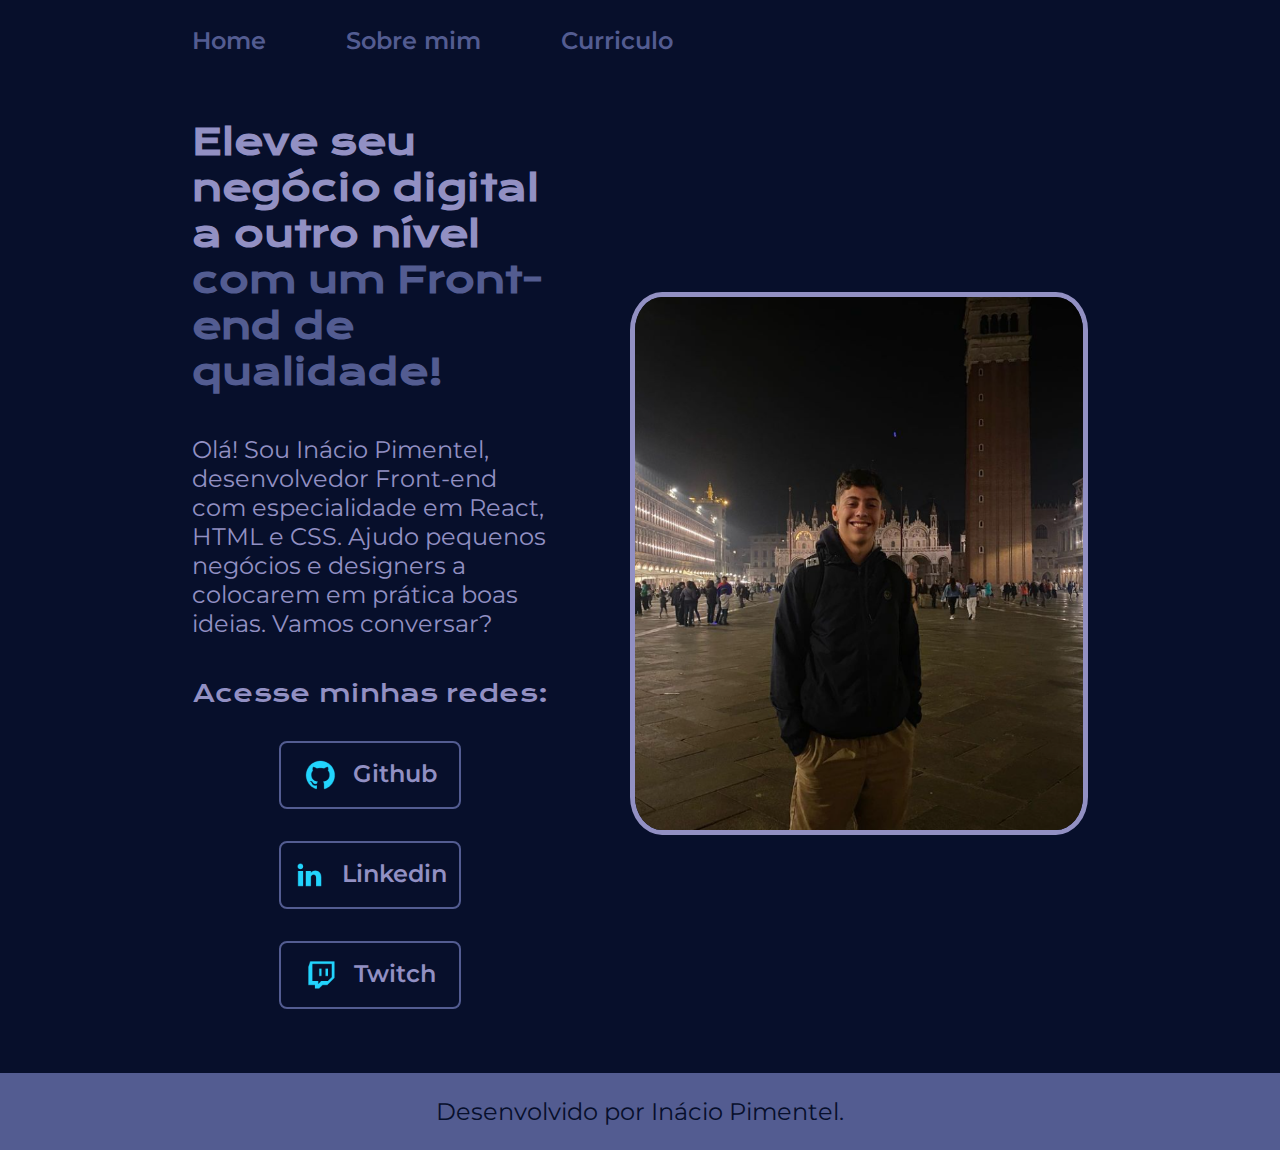
<file: index.html>
<!DOCTYPE html>
<html lang="pt-br">
<head>
    <meta http-equiv="X-UA-Compatible" content="ie=edge">
    <meta charset="UTF-8">
    <meta name="viewport" content="width=device-width, initial-scale=1.0">
    <title>Portfolio de Inácio</title>
    <link rel="stylesheet" href="./styles/style.css">
</head>
<body>
    <header class="cabecalho">
        <nav class="cabecalho__menu">
            <a class="cabecalho__menu__link" href="index.html">Home</a>
            <a class="cabecalho__menu__link" href="about.html">Sobre mim</a>
            <a class="cabecalho__menu__link" href="curriculo.html">Curriculo</a>
        </nav>
    </header>
    <main class="apresentacao">
        <section class="apresentacao__conteudo">
            <h1 class="apresentacao__conteudo__titulo">Eleve seu negócio digital a outro nível <strong class="titulo-destaque">com um Front-end de qualidade!</strong></h1>
            <p class="apresentacao__conteudo__texto">Olá! Sou Inácio Pimentel, desenvolvedor Front-end com especialidade em React, HTML e CSS. Ajudo pequenos negócios e designers a colocarem em prática boas ideias. Vamos conversar?</p>
            <div class="apresentacao__links">
                <h2 class="apresentacao__links__subtitulo">Acesse minhas redes:</h2>
                <a class="apresentacao__links__navegacao" href="https://github.com/inafrick">
                    <img src="/assets/github.png">
                    Github
                </a>
                <a class="apresentacao__links__navegacao" href="https://linkedin.com/in/in%C3%A1cio-frick-pimentel-67b574270/?originalSubdomain=br">
                    <img src="/assets/linkedin.png">
                    Linkedin
                </a>
                <a class="apresentacao__links__navegacao" href="https://twitch.tv/inaciopimentel">
                    <img src="/assets/twitch.png">
                    Twitch
                </a>
            </div>
        </section>
        <img class="apresentacao__imagem" src="/assets/inacio.png" alt="Foto do Inácio em viagem para Veneza">
    </main>
    <footer class="rodape">
        <p>Desenvolvido por Inácio Pimentel.</p>
    </footer>
</body>
</html>
</file>
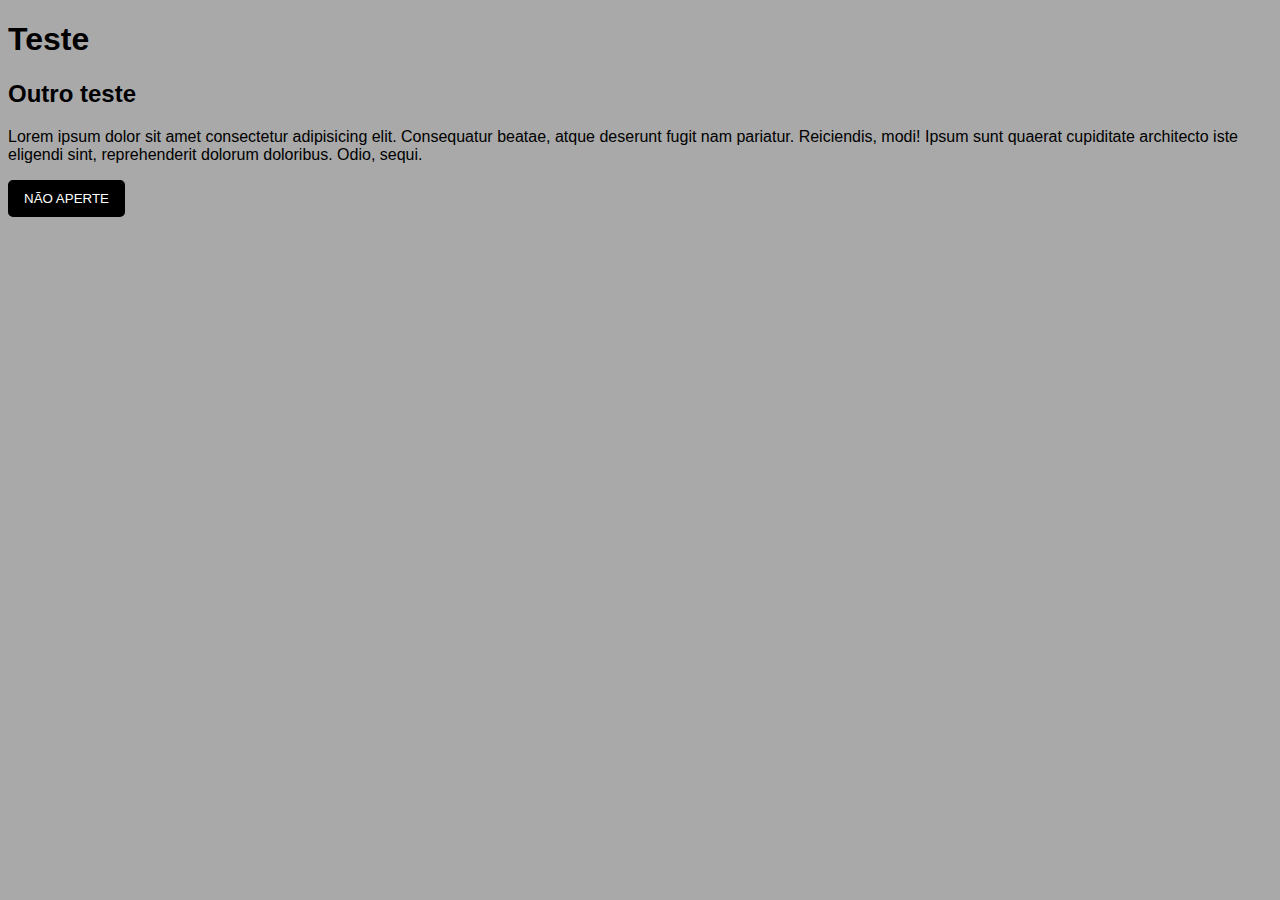
<file: maos na massa/curso1/aula 4/index.html>
<!DOCTYPE html>
<html lang="pt-br">
<head>
    <meta charset="UTF-8">
    <meta name="viewport" content="width=device-width, initial-scale=1.0">
    <meta http-equiv="X-UA-Compatible" content="ie=edge">
    <link rel="stylesheet" href="style_minimalist.css">
    <title>Mao na massa</title>
</head>
<header></header>
<body>
    <h1>Teste</h1>
    <h2>Outro teste</h2>
    <p>Lorem ipsum dolor sit amet consectetur adipisicing elit. Consequatur beatae, atque deserunt fugit nam pariatur. Reiciendis, modi! Ipsum sunt quaerat cupiditate architecto iste eligendi sint, reprehenderit dolorum doloribus. Odio, sequi.</p>
    <button><a href="https://www.reddit.com/media?url=https%3A%2F%2Fexternal-preview.redd.it%2FxcgBBRmim7G70gJGFGynbV-zlQITtRmKJxrYkhw74pQ.jpg%3Fauto%3Dwebp%26s%3D789bc53f76eca89d3dd5f08566b85f24e2456c2d&rdt=58561">NÃO APERTE</a></button>
</body>
<footer></footer>
</html>
</file>
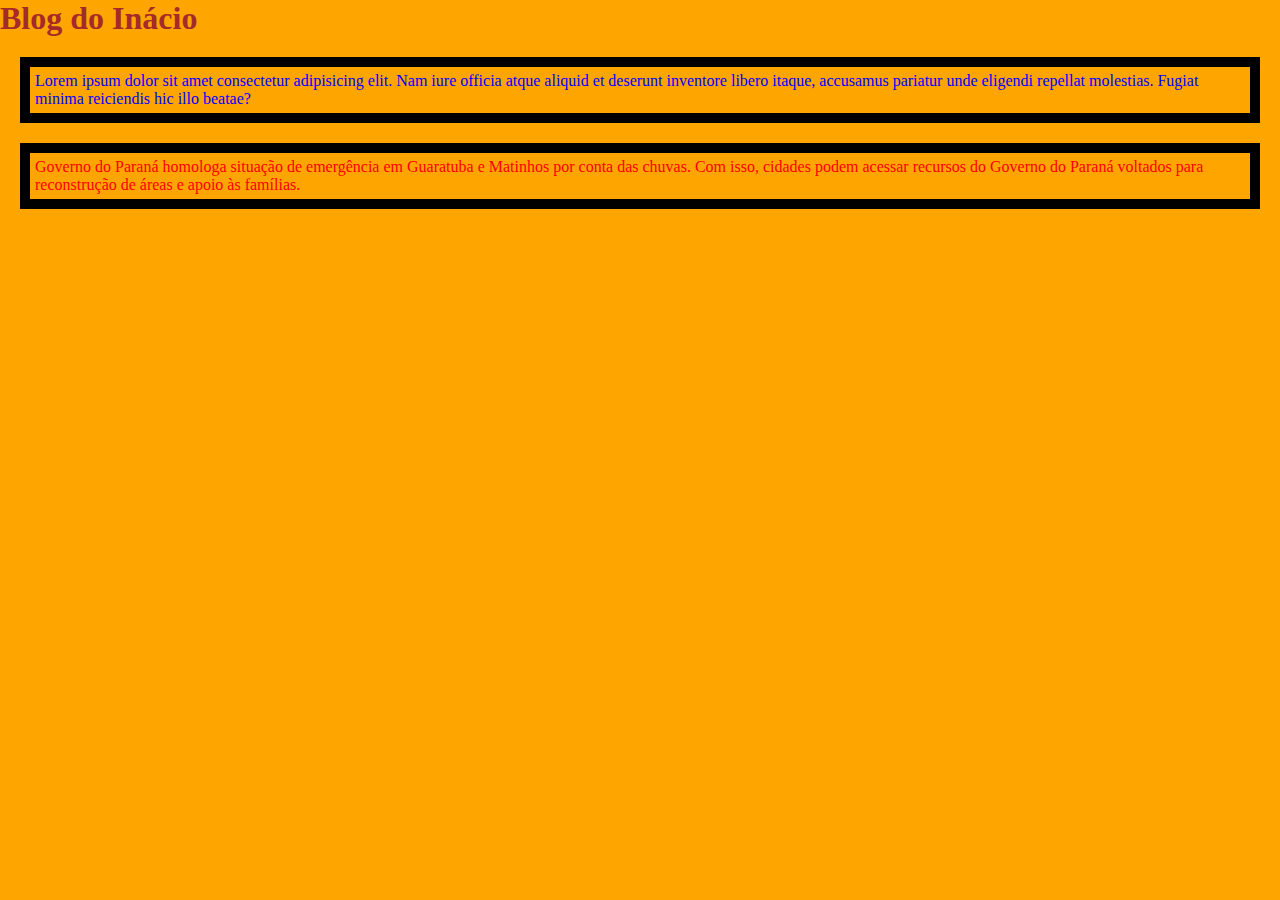
<file: maos na massa/curso2/aula1/index.html>
<!DOCTYPE html>
<html lang="pt-br">
<head>
    <meta charset="UTF-8">
    <meta name="viewport" content="width=device-width, initial-scale=1.0">
    <meta http-equiv="X-UA-Compatible" content="ie=edge">
    <link rel="stylesheet" href="style.css">
    <link rel="stylesheet" href="reset.css">
    <title>Exercicio</title>
</head>
<header></header>
<body>
    <h1 class="titulo-blog">Blog do Inácio</h1>
    <p class="texto-destaque">Lorem ipsum dolor sit amet consectetur adipisicing elit. Nam iure officia atque aliquid et deserunt inventore libero itaque, accusamus pariatur unde eligendi repellat molestias. Fugiat minima reiciendis hic illo beatae?</p>
    <p class="urgente">Governo do Paraná homologa situação de emergência em Guaratuba e Matinhos por conta das chuvas. Com isso, cidades podem acessar recursos do Governo do Paraná voltados para reconstrução de áreas e apoio às famílias.</p>
</body>
<footer></footer>
</html>
</file>
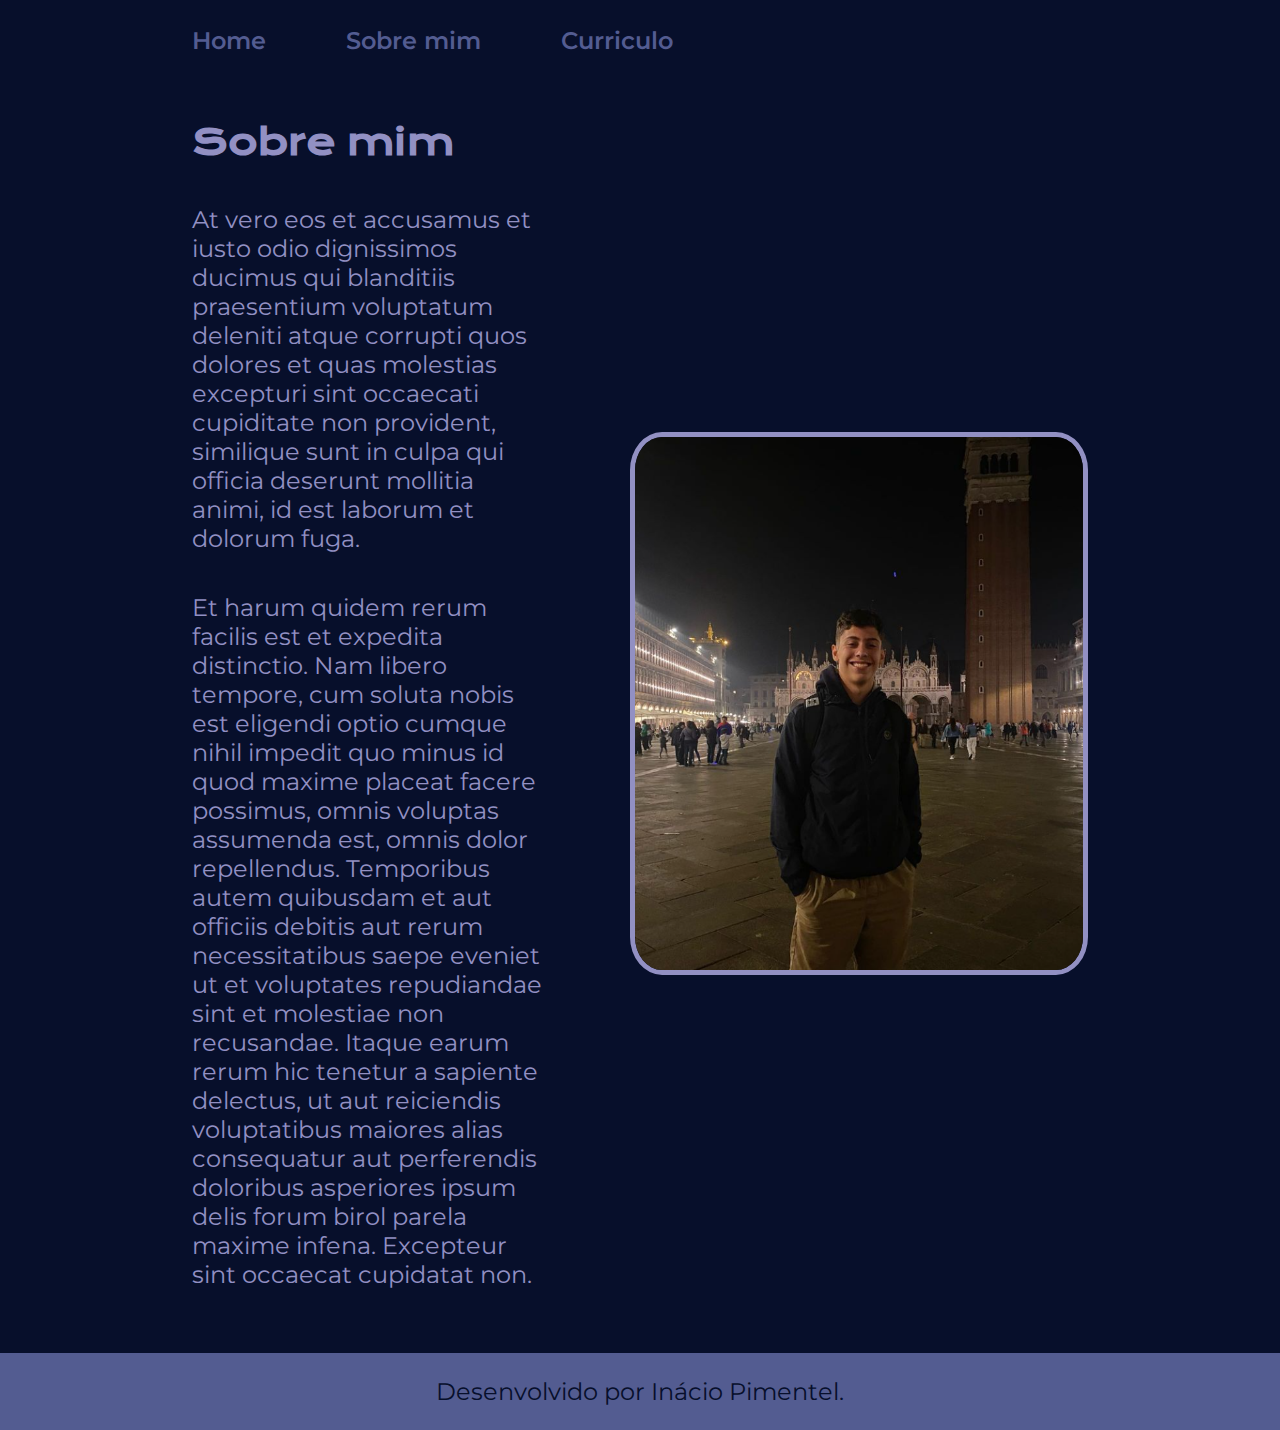
<file: about.html>
<!DOCTYPE html>
<html lang="pt-br">
<head>
    <meta charset="UTF-8">
    <meta http-equiv="X-UA-Compatible" content="ie=edge">
    <meta name="viewport" content="width=device-width, initial-scale=1.0">
    <title>Sobre mim</title>
    <link rel="stylesheet" href="./styles/style.css">
</head>
<body>
    <header class="cabecalho">
        <nav class="cabecalho__menu">
            <a class="cabecalho__menu__link" href="index.html">Home</a>
            <a class="cabecalho__menu__link" href="about.html">Sobre mim</a>
            <a class="cabecalho__menu__link" href="curriculo.html">Curriculo</a>
        </nav>
    </header>

    <main class="apresentacao">
        <section class="apresentacao__conteudo">
            <h1 class="apresentacao__conteudo__titulo">Sobre mim</h1>
            <p class="apresentacao__conteudo__texto">At vero eos et accusamus et iusto odio dignissimos ducimus qui blanditiis praesentium voluptatum deleniti atque corrupti quos dolores et quas molestias excepturi sint occaecati cupiditate non provident, similique sunt in culpa qui officia deserunt mollitia animi, id est laborum et dolorum fuga.</p>
            <p class="apresentacao__conteudo__texto">Et harum quidem rerum facilis est et expedita distinctio. Nam libero tempore, cum soluta nobis est eligendi optio cumque nihil impedit quo minus id quod maxime placeat facere possimus, omnis voluptas assumenda est, omnis dolor repellendus. Temporibus autem quibusdam et aut officiis debitis aut rerum necessitatibus saepe eveniet ut et voluptates repudiandae sint et molestiae non recusandae. Itaque earum rerum hic tenetur a sapiente delectus, ut aut reiciendis voluptatibus maiores alias consequatur aut perferendis doloribus asperiores ipsum delis forum birol parela maxime infena. Excepteur sint occaecat cupidatat non.</p>
        </section>
        <img class="apresentacao__imagem" src="/assets/inacio.png" alt="Foto do Inácio em viagem para Veneza">
    </main>

    <footer class="rodape">
        <p>Desenvolvido por Inácio Pimentel.</p>
    </footer>
</body>
</html>
</file>
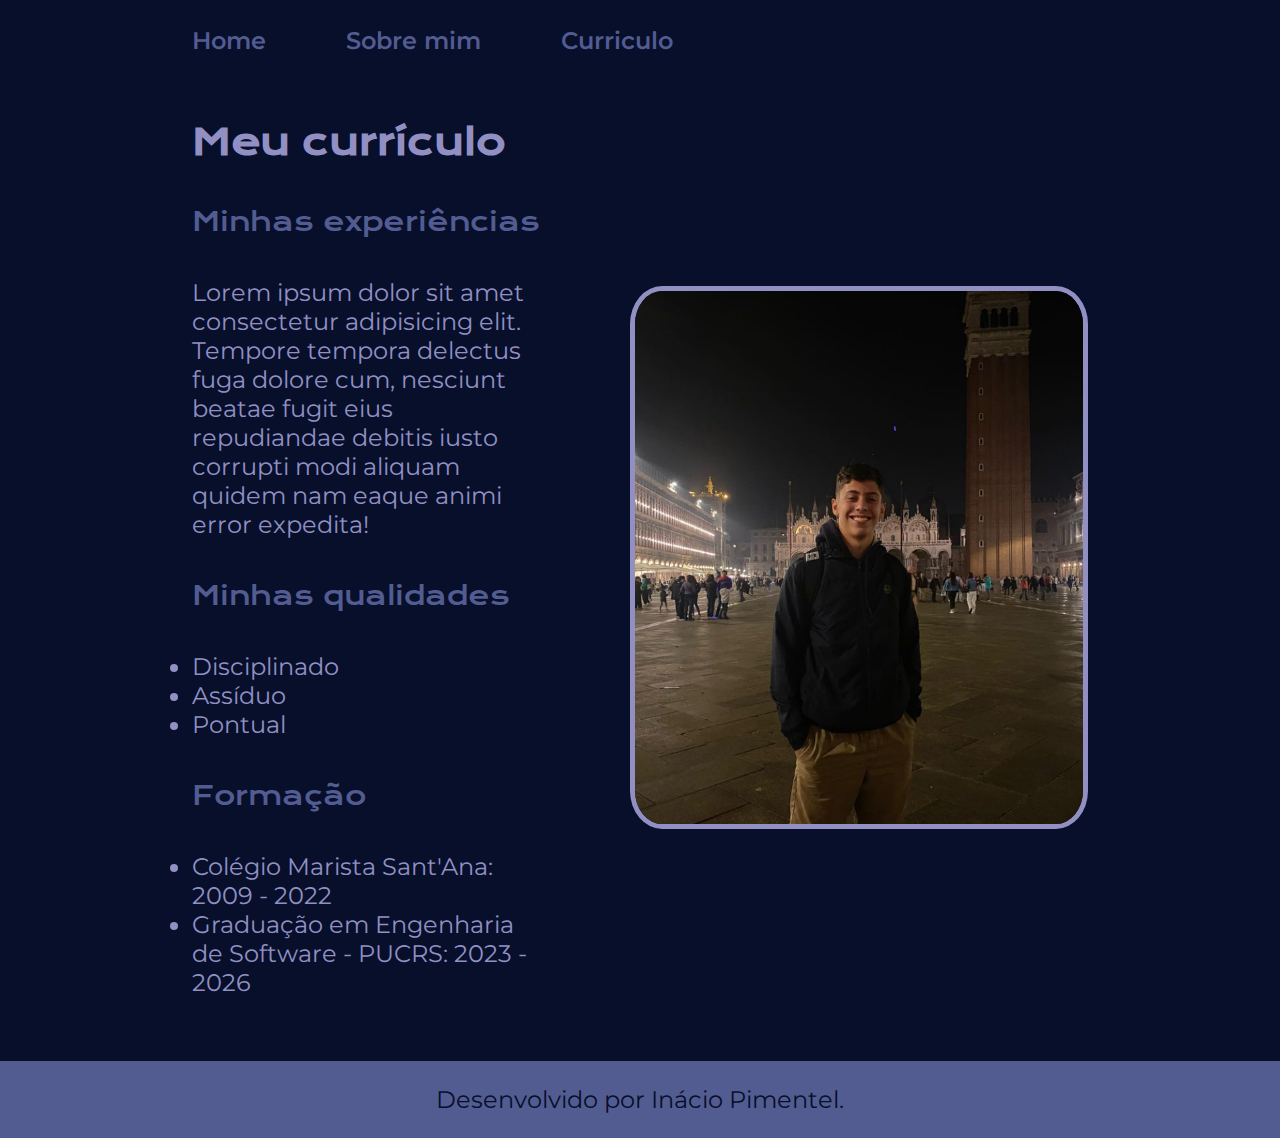
<file: curriculo.html>
<!DOCTYPE html>
<html lang="pt-br">
<head>
    <meta charset="UTF-8">
    <meta http-equiv="X-UA-Compatible" content="ie=edge">
    <meta name="viewport" content="width=device-width, initial-scale=1.0">
    <title>Curriculo</title>
    <link rel="stylesheet" href="./styles/style.css">
</head>
<body>
    <header class="cabecalho">
        <nav class="cabecalho__menu">
            <a class="cabecalho__menu__link" href="index.html">Home</a>
            <a class="cabecalho__menu__link" href="about.html">Sobre mim</a>
            <a class="cabecalho__menu__link" href="curriculo.html">Curriculo</a>
        </nav>
    </header>

    <main class="apresentacao">
        <section class="apresentacao__conteudo">
            <h1 class="apresentacao__conteudo__titulo">Meu currículo</h1>
            <h2 class="apresentacao__conteudo__subtitulo">Minhas experiências</h2>
            <p class="apresentacao__conteudo__texto">Lorem ipsum dolor sit amet consectetur adipisicing elit. Tempore tempora delectus fuga dolore cum, nesciunt beatae fugit eius repudiandae debitis iusto corrupti modi aliquam quidem nam eaque animi error expedita!</p>
            <h2 class="apresentacao__conteudo__subtitulo">Minhas qualidades</h2>
            <ul class="apresentacao__conteudo__texto">
                <li>Disciplinado</li>
                <li>Assíduo</li>
                <li>Pontual</li>
            </ul>
            <h2 class="apresentacao__conteudo__subtitulo">Formação</h2>
            <ul class="apresentacao__conteudo__texto">
                <li><a class="apresentacao__conteudo__link" href="https://colegios.redemarista.org.br/santana">Colégio Marista Sant'Ana</a>: 2009 - 2022</li>
                <li>Graduação em Engenharia de Software - <a class="apresentacao__conteudo__link" href="https://www.pucrs.br">PUCRS</a>: 2023 - 2026</li>
            </ul>
        </section>
        <img class="apresentacao__imagem" src="/assets/inacio.png" alt="Foto do Inácio em viagem para Veneza">
    </main>

    <footer class="rodape">
        <p>Desenvolvido por Inácio Pimentel.</p>
    </footer>
</body>
</html>
</file>
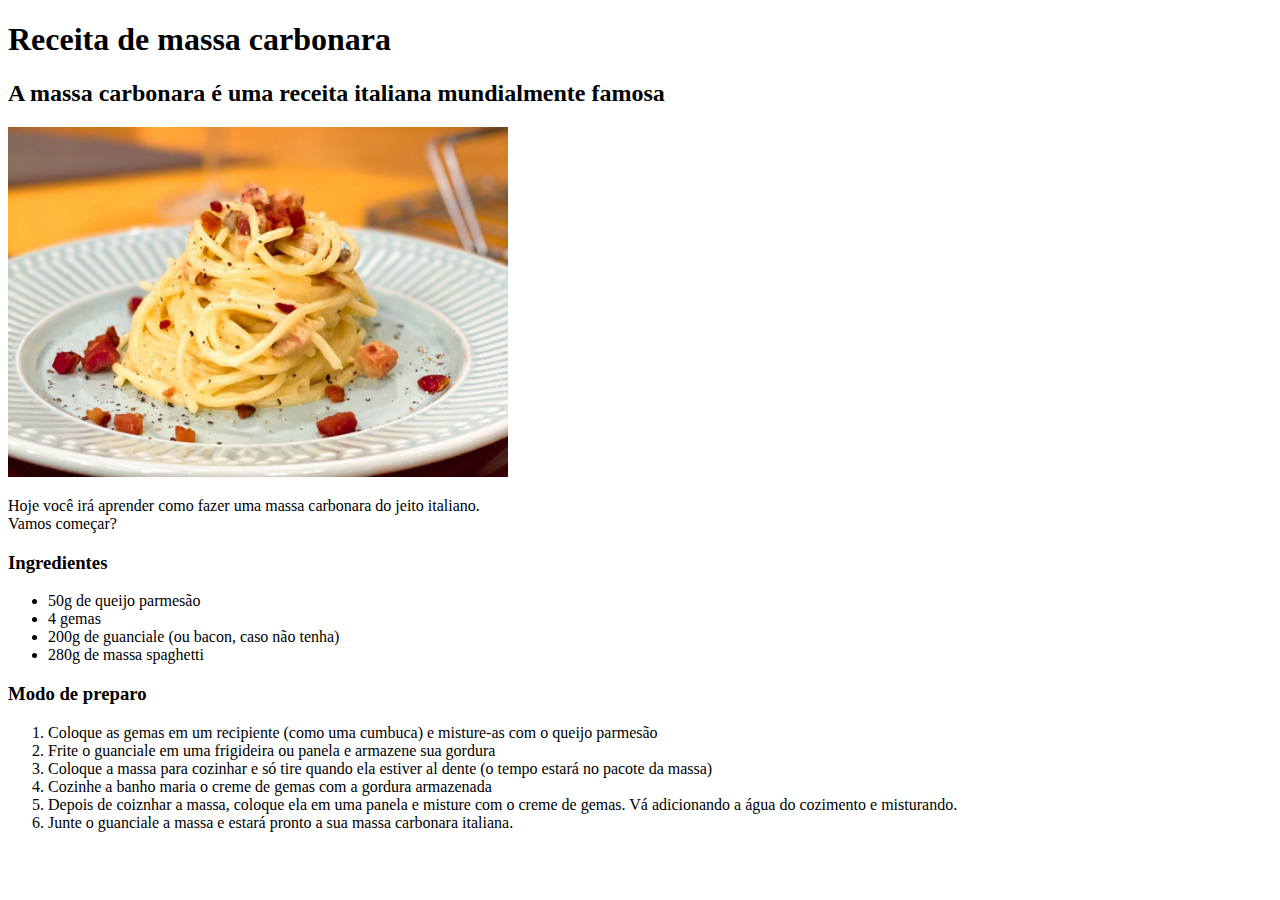
<file: maos na massa/curso1/primeiras aulas/exerciciomaonamassa.html>
<!DOCTYPE html>
<html lang="en">
    <head>
        <meta charset="UTF-8">
        <meta name="viewport" content="width=device-width, initial-scale=1.0">
        <title>Receita de macarrão à carbonara</title>
    </head>
    <body>
        <h1>Receita de massa carbonara</h1>
        <h2>A massa carbonara é uma receita italiana mundialmente famosa</h2>
        <img src="macarrao-a-carbonara-receita.png" alt="Imagem de uma massa carbonara" width="500" height="350">
        <p>Hoje você irá aprender como fazer uma massa carbonara do jeito italiano. <br> Vamos começar?</p>
        <h3>Ingredientes</h3>
        <ul>
            <li>50g de queijo parmesão</li>
            <li>4 gemas</li>
            <li>200g de guanciale (ou bacon, caso não tenha)</li>
            <li>280g de massa spaghetti</li>
        </ul>
        <h3>Modo de preparo</h3>
        <ol>
            <li>Coloque as gemas em um recipiente (como uma cumbuca) e misture-as com o queijo parmesão</li>
            <li>Frite o guanciale em uma frigideira ou panela e armazene sua gordura</li>
            <li>Coloque a massa para cozinhar e só tire quando ela estiver al dente (o tempo estará no pacote da massa)</li>
            <li>Cozinhe a banho maria o creme de gemas com a gordura armazenada</li>
            <li>Depois de coiznhar a massa, coloque ela em uma panela e misture com o creme de gemas. Vá adicionando a água do cozimento e misturando.</li>
            <li>Junte o guanciale a massa e estará pronto a sua massa carbonara italiana.</li>
        </ol>
    </body>
</html>
</file>
<file: styles/style.css>
@import url('https://fonts.googleapis.com/css2?family=Montserrat:ital,wght@0,100..900;1,100..900&display=swap');
@import url('https://fonts.googleapis.com/css2?family=Krona+One&display=swap');

* {
    margin: 0;
    padding: 0;
}

:root {
    --cor-primaria: #070F2B;
    --cor-secundaria: #9290C3;
    --cor-terciaria: #535C91;
    --cor-hover: #1B1A55;

    --fonte-primaria: "Krona One", sans-serif;
    --fonte-secundaria: "Montserrat", sans-serif;
}

body {
    box-sizing: border-box;
    background-color: var(--cor-primaria);
    color: var(--cor-secundaria);
}

.cabecalho {
    padding: 2% 0 0 15%;
}

.cabecalho__menu {
    display: flex;
    gap: 80px;
}

.cabecalho__menu__link {
    font-size: 1.5rem;
    font-family: var(--fonte-secundaria);
    color: var(--cor-terciaria);
    font-weight: 600;
    text-decoration: none;
}

.cabecalho__menu__link:hover {
    color: var(--cor-hover);
}

.apresentacao {
    padding: 5% 15%;
    display: flex;
    align-items: center;
    justify-content: space-between;
    gap: 82px;
}

.apresentacao__conteudo {
    width: 50%;
    display: flex;
    flex-direction: column;
    gap: 40px;
}

.apresentacao__conteudo__titulo {
    color: var(--cor-secundaria);
    font-family: var(--fonte-primaria);
    font-size: 2.25rem;
}

.titulo-destaque {
    color: var(--cor-terciaria);
}

.apresentacao__conteudo__subtitulo {
    color: var(--cor-terciaria);
    font-family: var(--fonte-primaria);
    font-weight: 400;
    font-size: 1.625rem;
}

.apresentacao__conteudo__texto {
    font-family: var(--fonte-secundaria);
    font-weight: 400;
    font-style: normal;
    font-size: 1.5rem;
}

.apresentacao__conteudo__link {
    color: var(--cor-secundaria);
    text-decoration: none;
}

.apresentacao__conteudo__link:hover {
    color: var(--cor-hover);
}

.apresentacao__links {
    display: flex;
    flex-direction: column;
    align-items: center;
    justify-content: space-between;
    gap: 32px;
}

.apresentacao__links__subtitulo {
    font-family: var(--fonte-primaria);
    font-weight: 400;
    font-size: 1.5rem;
}

.apresentacao__links__navegacao {
    display: flex;
    justify-content: center;
    gap: 16px;
    color: var(--cor-secundaria);
    border: 2px solid var(--cor-terciaria);
    width: 50%;
    border-radius: 8px;
    padding: 16px 0;
    text-decoration: none;
    font-size: 1.5rem;
    font-family: var(--fonte-secundaria);
    font-weight: 600;
    text-align: center;
}

.apresentacao__links__link:hover {
    cursor: pointer;
    background-color: var(--cor-hover);
    border-color: var(--cor-hover);
    padding: 3%;
}

.apresentacao__imagem {
    width: 50%;
    border: 5px solid var(--cor-secundaria);
    border-radius: 7%;
}

.rodape {
    color: var(--cor-primaria);
    background-color: var(--cor-terciaria);
    padding: 24px;
    text-align: center;
    font-family: var(--fonte-secundaria);
    font-size: 1.5rem;
    font-weight: 400;
}

@media (max-width: 1200px) {
    .cabecalho {
        padding: 10%;
    }

    .cabecalho__menu {
        justify-content: center;
    }

    .apresentacao {
        flex-direction: column-reverse;
        padding: 5%;
    }

    .apresentacao__conteudo {
        width: auto;
    }
}
</file>
<file: maos na massa/curso1/aula 4/style_minimalist.css>
body{
    background-color: darkgrey;
    font-family: Arial, Helvetica, sans-serif;
    color: black;
}
button{
    background-color: black;
    border-radius: 5px;
    border: 10px solid black;
}
a{
    text-decoration: none;
    color: white;
}
</file>
<file: maos na massa/curso2/aula1/style.css>
body {
    background: orange;
}

.texto-destaque {
    color: blue;
}

.titulo-blog {
    color: brown;
}

.urgente {
    color: red;
}

p {
    margin: 20px;
    border: 10px solid black;
    padding: 5px;
}
</file>
